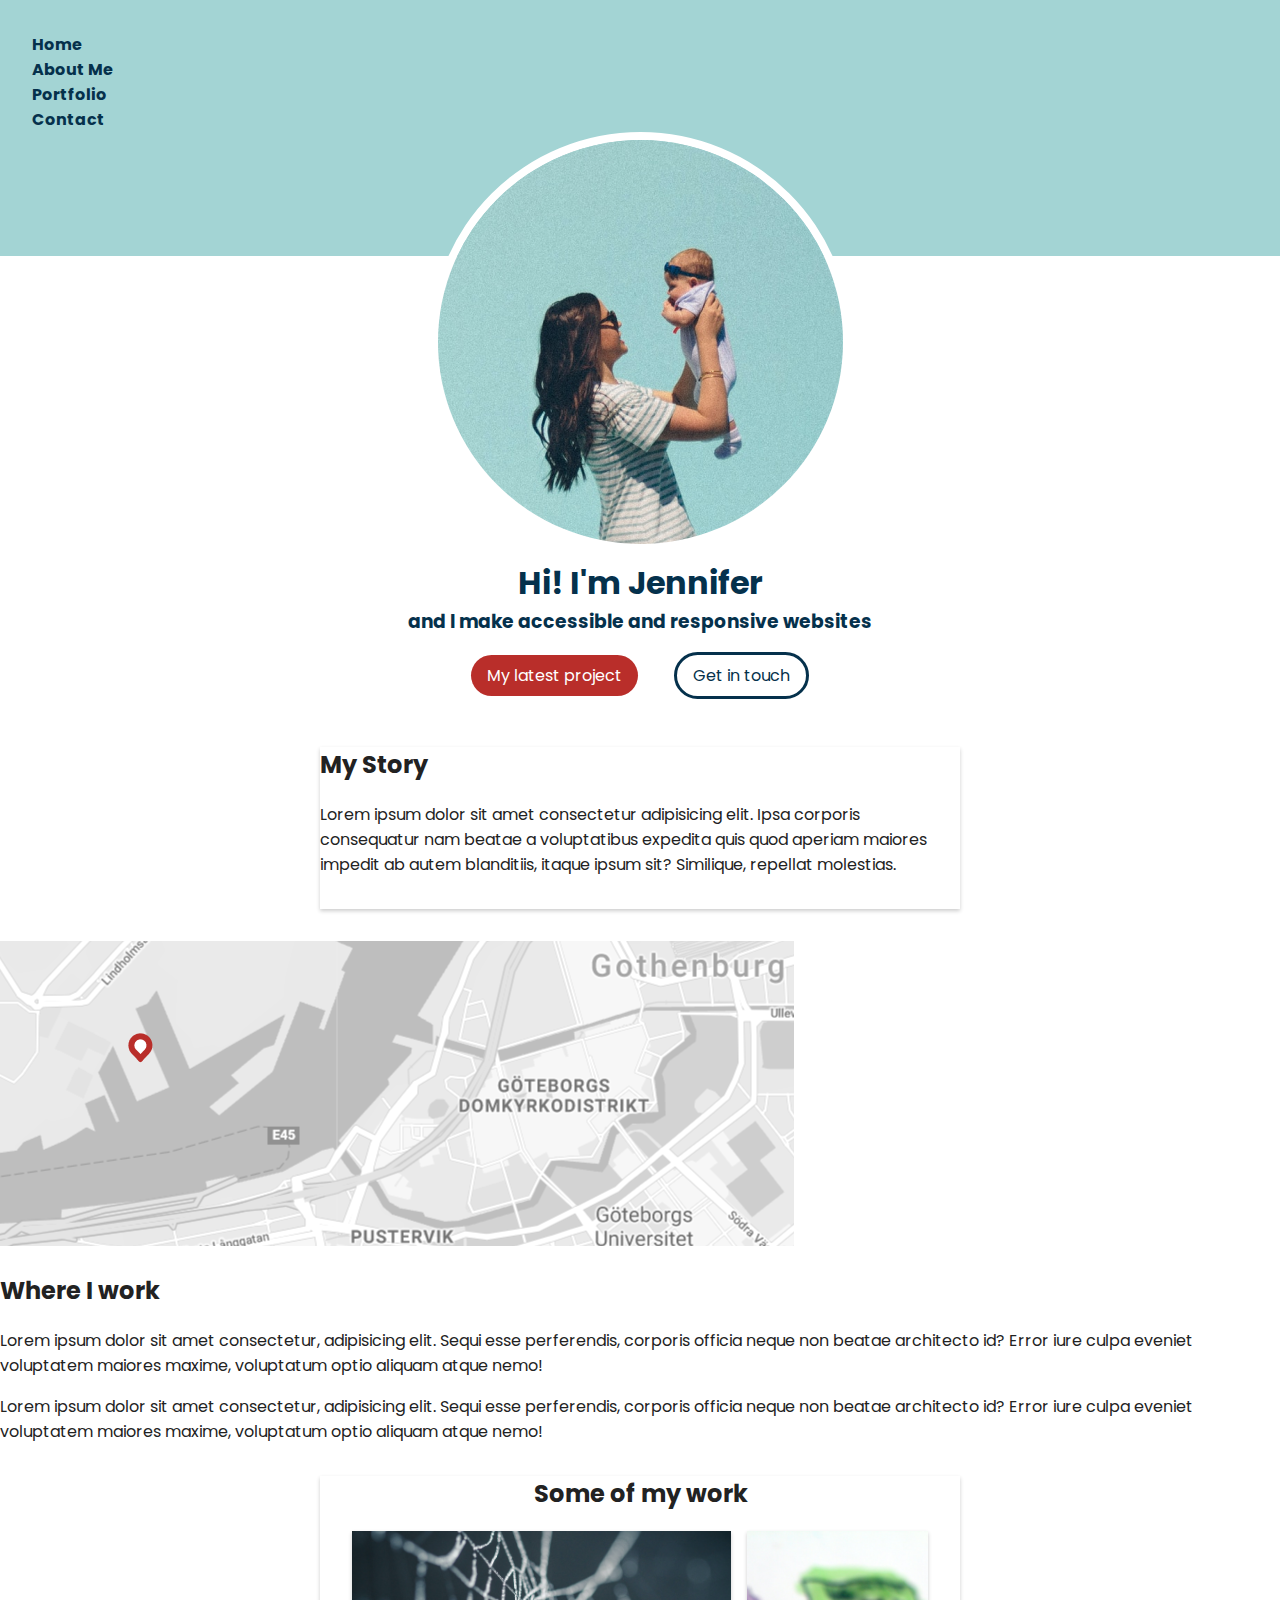
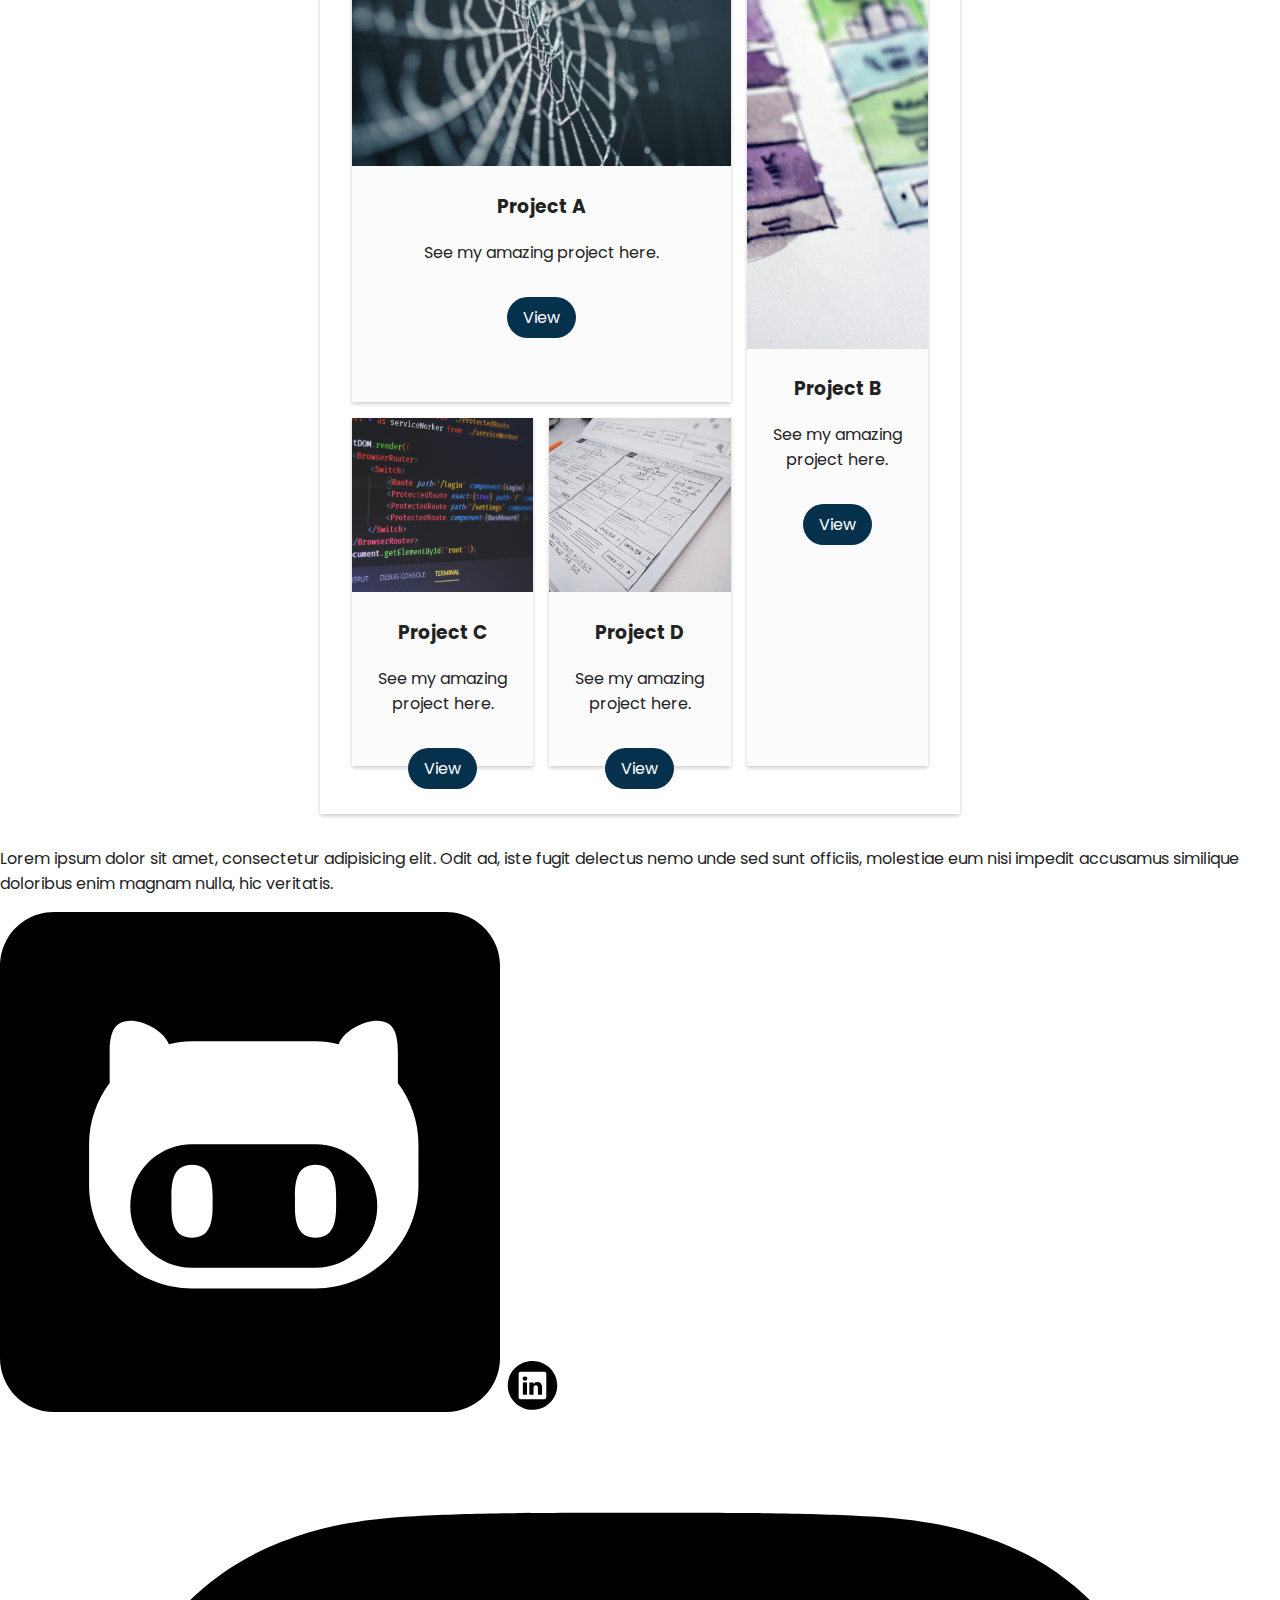
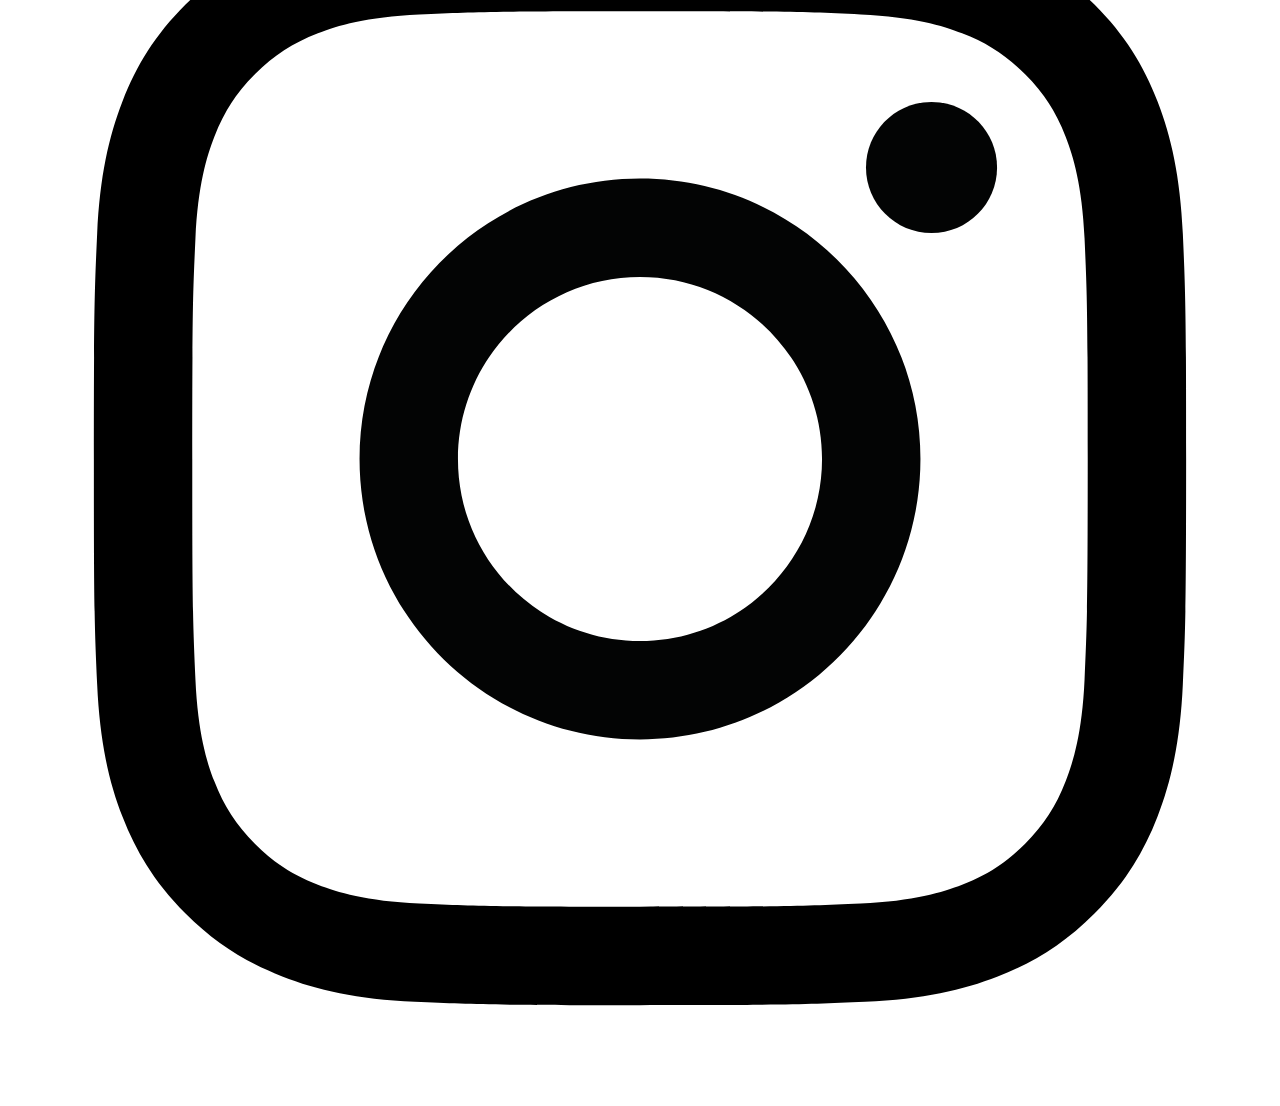
<file: index.html>
<!DOCTYPE html>
<html lang="en">
<head>
    <meta charset="UTF-8">
    <meta http-equiv="X-UA-Compatible" content="IE=edge">
    <meta name="viewport" content="width=device-width, initial-scale=1.0">
    <link rel="stylesheet" href="styles.css" /> 
    <title>Lektion 1</title>
</head>
<body>
    <header>
        <div class="headerbg"></div>
        <nav class="page__nav">
            <ul>
                <li><a href="/index.hmtl">Home</a></li>
                <li><a href="/about.html">About Me</a></li>
                <li><a href="/portfolio.html">Portfolio</a></li>
                <li><a href="/contact.hml">Contact</a></li>
            </ul>
        </nav>
        <div class="header__wrapper">
            <img src="img/WomanAndBaby.png" alt="woman lkifting baby" class="header__img">

        </div>
        <div class="header__text">
            <h1>Hi! I'm Jennifer</h1>
            <h3>and I make accessible and responsive websites</h3>
            <div class="header__buttons">
                <a class="btn btn__primary" href="/portfolio.html">My latest project</a>
                <a class="btn btn__secondary" href="/contact.html">Get in touch</a>
            </div>
        </div>
    </header>
    <main>
        <section class="mystory">
            <h2>My Story</h2>
            <p>Lorem ipsum dolor sit amet consectetur adipisicing elit. 
                Ipsa corporis consequatur nam beatae a voluptatibus 
                expedita quis quod aperiam maiores impedit ab autem 
                blanditiis, itaque ipsum sit? Similique, repellat molestias.</p>
        </section>
        <section>
            <img src="img/MapWithPin.png" alt="A map showing where I work">
            <h2>Where I work</h2>
            <p>Lorem ipsum dolor sit amet consectetur, adipisicing elit. Sequi esse perferendis, corporis officia neque non beatae architecto id? Error iure culpa eveniet voluptatem maiores maxime, voluptatum optio aliquam atque nemo!</p>
            <p>Lorem ipsum dolor sit amet consectetur, adipisicing elit. Sequi esse perferendis, corporis officia neque non beatae architecto id? Error iure culpa eveniet voluptatem maiores maxime, voluptatum optio aliquam atque nemo!</p>
        </section>
        <section class="portfolio">
            <h2>Some of my work</h2>
            <div class="grid__container">
                <div class="card card__1">
                    <img src="img/ProjectA.png" alt="Screenshot from project">
                    <h3>Project A</h3>
                    <p>See my amazing project here.</p>
                    <a href="#" class="btn">View</a>
                </div>
                <div class="card card__2">
                    <img src="img/ProjectB.png" alt="Screenshot from project">
                    <h3>Project B</h3>
                    <p>See my amazing project here.</p>
                    <a href="#" class="btn">View</a>
                </div>
                <div class="card card__3">
                    <img src="img/ProjectC.png" alt="Screenshot from project">
                    <h3>Project C</h3>
                    <p>See my amazing project here.</p>
                    <a href="#" class="btn">View</a>
                </div>
                <div class="card card__4">
                    <img src="img/ProjectD.png" alt="Screenshot from project">
                    <h3>Project D</h3>
                    <p>See my amazing project here.</p>
                    <a href="#" class="btn">View</a>
                </div>
            </div>
        </section>
    </main>
    <footer>
        <p>Lorem ipsum dolor sit amet, consectetur adipisicing elit. Odit ad, iste fugit delectus nemo unde sed sunt officiis, molestiae eum nisi impedit accusamus similique doloribus enim magnam nulla, hic veritatis.</p>
        <div>
            <img src="img/Github.svg" alt="Link to Github">
            <img src="img/LinkedInBlack.svg" alt="Link to LinkedIn">
            <img src="img/Instagram.svg" alt="Link to Instagram">
        </div>
    </footer>
</body>
</html>
</file>
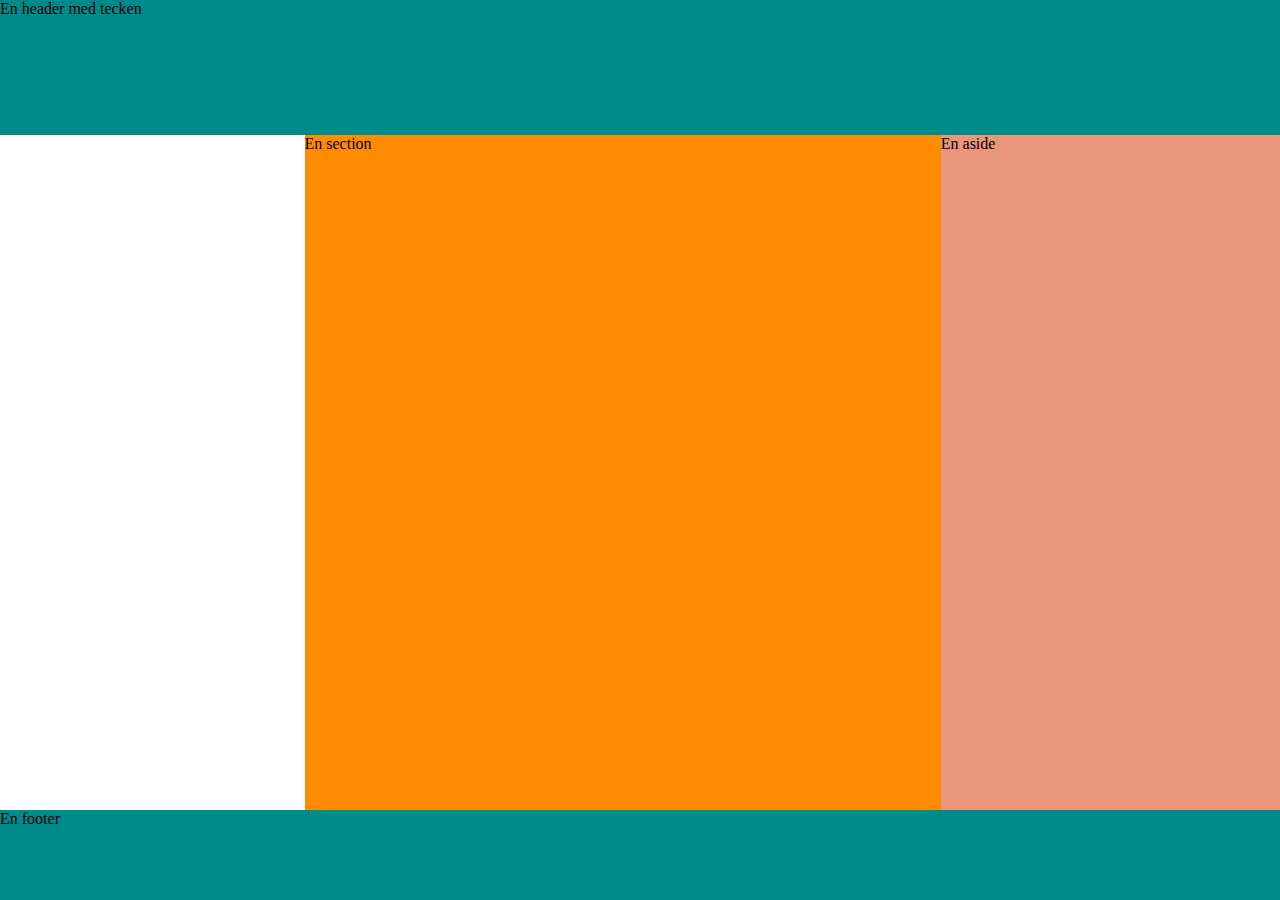
<file: about.html>
<!DOCTYPE html>
<html lang="sv">
<head>
    <meta charset="UTF-8">
    <meta http-equiv="X-UA-Compatible" content="IE=edge">
    <meta name="viewport" content="width=device-width, initial-scale=1.0">
    <link rel="stylesheet" href="about_style.css">
    <title>Document</title>
</head>
<body>
    <header>En header med tecken</header>
    <section>En section</section>
    <aside>En aside</aside>
    <footer>En footer</footer>
</body>
</html>
</file>
<file: styles.css>
@import url('https://fonts.googleapis.com/css2?family=Poppins:ital,wght@0,400;0,500;0,700;1,400;1,500;1,700&display=swap');

:root{
    --clr-primary: #A3D4D4;
    --clr-primary-dark: #05314C;
    --clr-secondary: #222;
    --clr-secondary-light: white;
    --clr-accent: #B92E2A;
    --clr-accent-dark: hsl(2, 63%, 20%);
}

body{
    margin: 0;
    padding: 0;
    background-color: var(--clr-secondary-light);
    color: var(--clr-secondary);
    font-family: 'Poppins', sans-serif;
}

*, *::before, *::after{
    box-sizing: border-box;
}

img{
    max-width: 100%;
}

.btn{
    display: inline-block;
    cursor: pointer;
    text-decoration: none;
    color: var(--clr-secondary-light);
    background: var(--clr-primary-dark);
    padding: 0.5em 1em;
    border-radius: 2em;
    margin: 1em;
}

.btn:hover, .btn:focus{
    background: var(--clr-accent);
}

.btn:active{
    transform: scale(0.99);
}

.headerbg{
    background: var(--clr-primary);
    position: absolute;
    height: 16rem;
    width: 100%;
    z-index: -1;
}

header{
    width: 100%;
}

.header__img{
    border-radius: 50%;
    border: 0.5em solid var(--clr-secondary-light);
}

.header__wrapper{
    width: max-content;
    margin: 0 auto;
}

.page__nav{
    padding: 2em 2em 0;
}

.page__nav ul{
    margin: 0;
    padding: 0;
    list-style-type: none;
}

.page__nav a{
    color: var(--clr-primary-dark);
    font-weight: bold;
    text-decoration: none;
}

.page__nav a:hover,
.page__nav a:focus{
    color: var(--clr-accent);
    cursor: pointer;
}

.header__text{
    padding: 0 2em;
    color: var(--clr-primary-dark);
}

.header__text h1,
.header__text h3{
    margin: 0;
    text-align: center;
}

.header__buttons{
    width: max-content;
    margin: 0 auto;
}

.btn__primary{
    background-color: var(--clr-accent);
}

.btn__primary:hover{
    background-color: var(--clr-accent-dark);
}

.btn__secondary{
    background-color: var(--clr-secondary-light);
    color: var(--clr-primary-dark);
    border: 0.2em solid;
}

.portfolio {
    margin: 1em 2em;
    max-width: 40em;
    text-align: center;
}

@media screen and (min-width: 700px){
    .mystory,
    .work, 
    .portfolio{
        margin: 2em auto;
        max-width: 40em;
        box-shadow: 0 0.125em 0.25em 0 rgba(0, 0, 0, 0.2);
        padding-bottom: 1em;
    }

    .flex__container{
        padding: 2em;
        flex-wrap: wrap;
        display: flex;
        justify-content: center;
        gap: 1em;
    }

    .grid__container{
        padding: 0 2em 2em;
        display: grid;
        grid-template-columns: repeat(3, 1fr);
        gap: 1em;
    }

    .card{
        background-color: #fbfbfb;
        flex-shrink: 0;
        flex-grow: 1;
        box-shadow: 0 0.125em 0.25em 0 rgba(0, 0, 0, 0.2);
    }

    .card img {
        object-fit: cover;
        object-position: right;
        width: 100%;
        height: 50%;
    }

    .card__1{
        grid-column: span 2;
    }

    .card__2{
        grid-row: span 2;
    }
}
</file>
<file: about_style.css>
body{
    display: grid;
    margin: 0;
    height: 100vh;
    grid-template-areas: 
        "header header header header"
        ". section section aside"
        "footer footer footer footer";
}

header{
    grid-area: header;
    background-color: darkcyan;
    min-height: 15vh;
}

section{
    grid-area: section;
    background-color: darkorange;
    min-height: 75vh;
}

aside{
    grid-area: aside;
    background-color: darksalmon;
    min-height: 50vh;
}

footer{
    grid-area: footer;
    background-color: darkcyan;
    min-height: 10vh;
}
</file>
